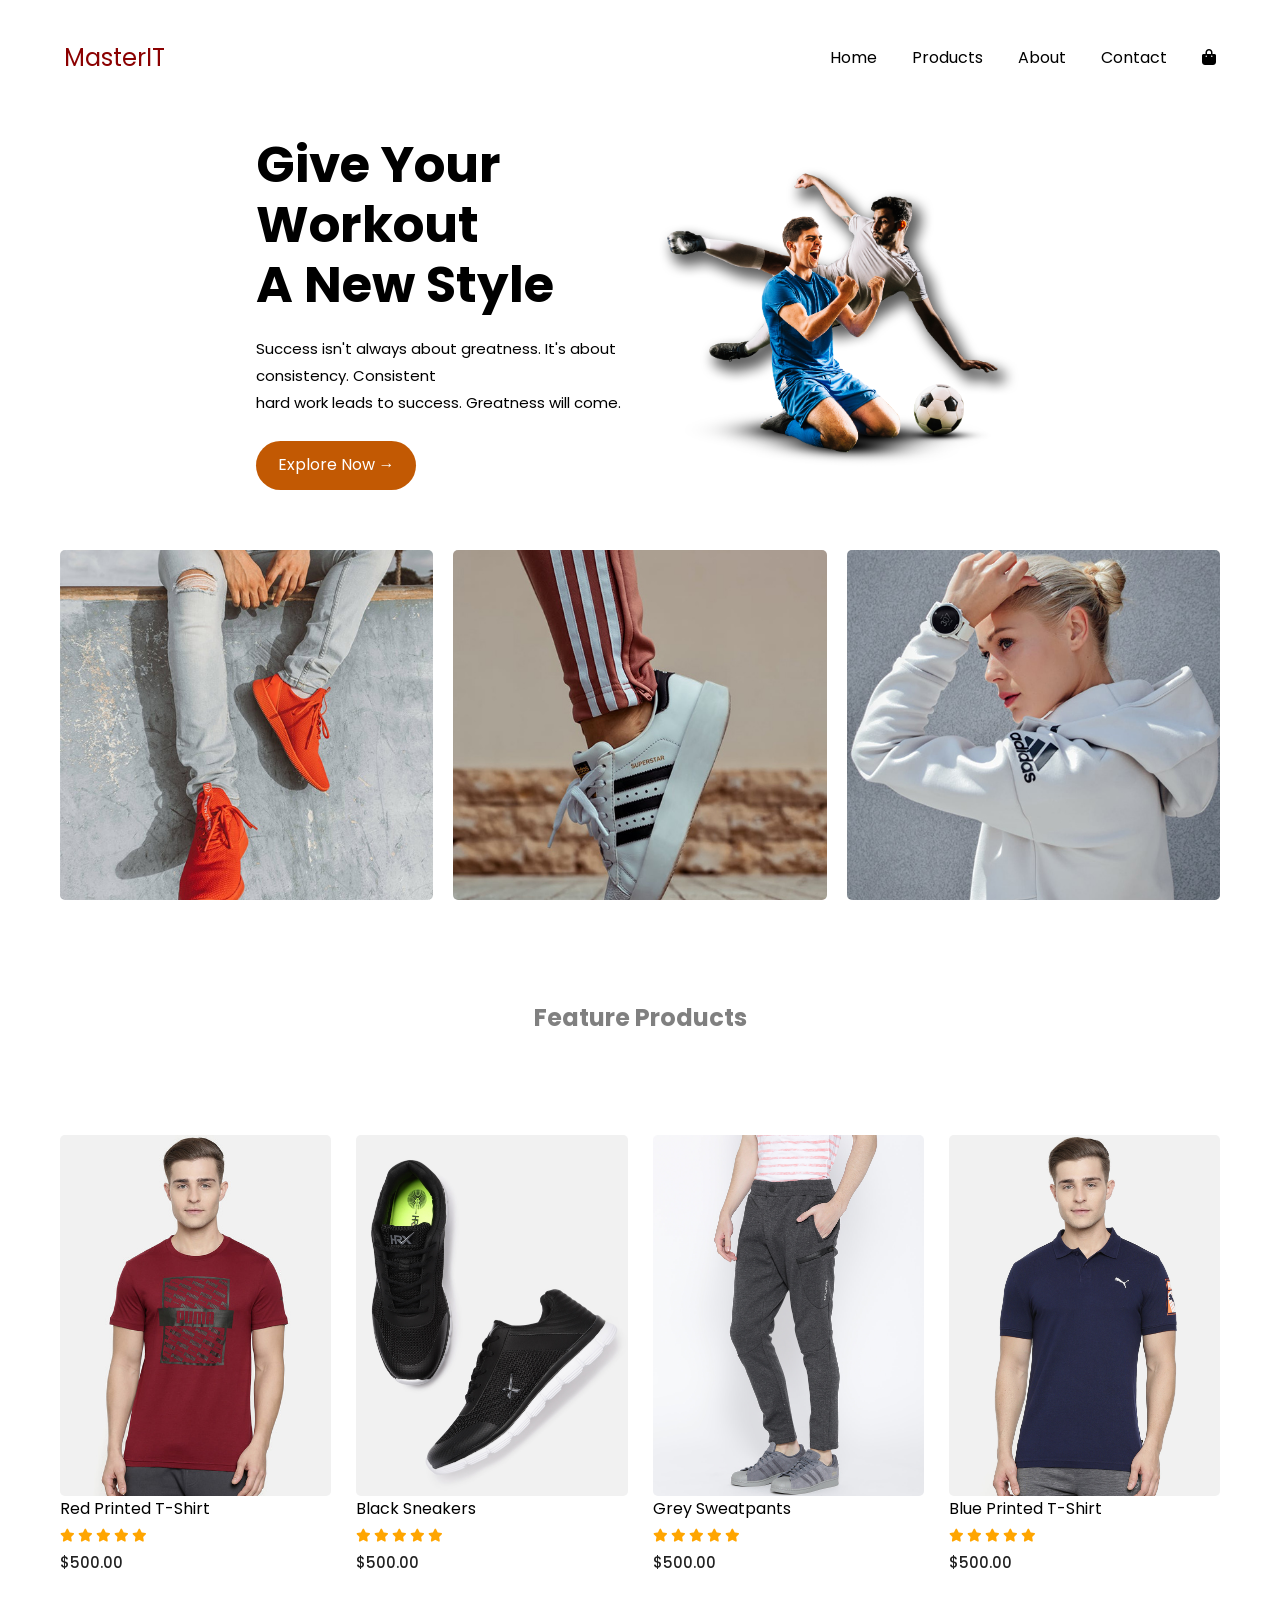
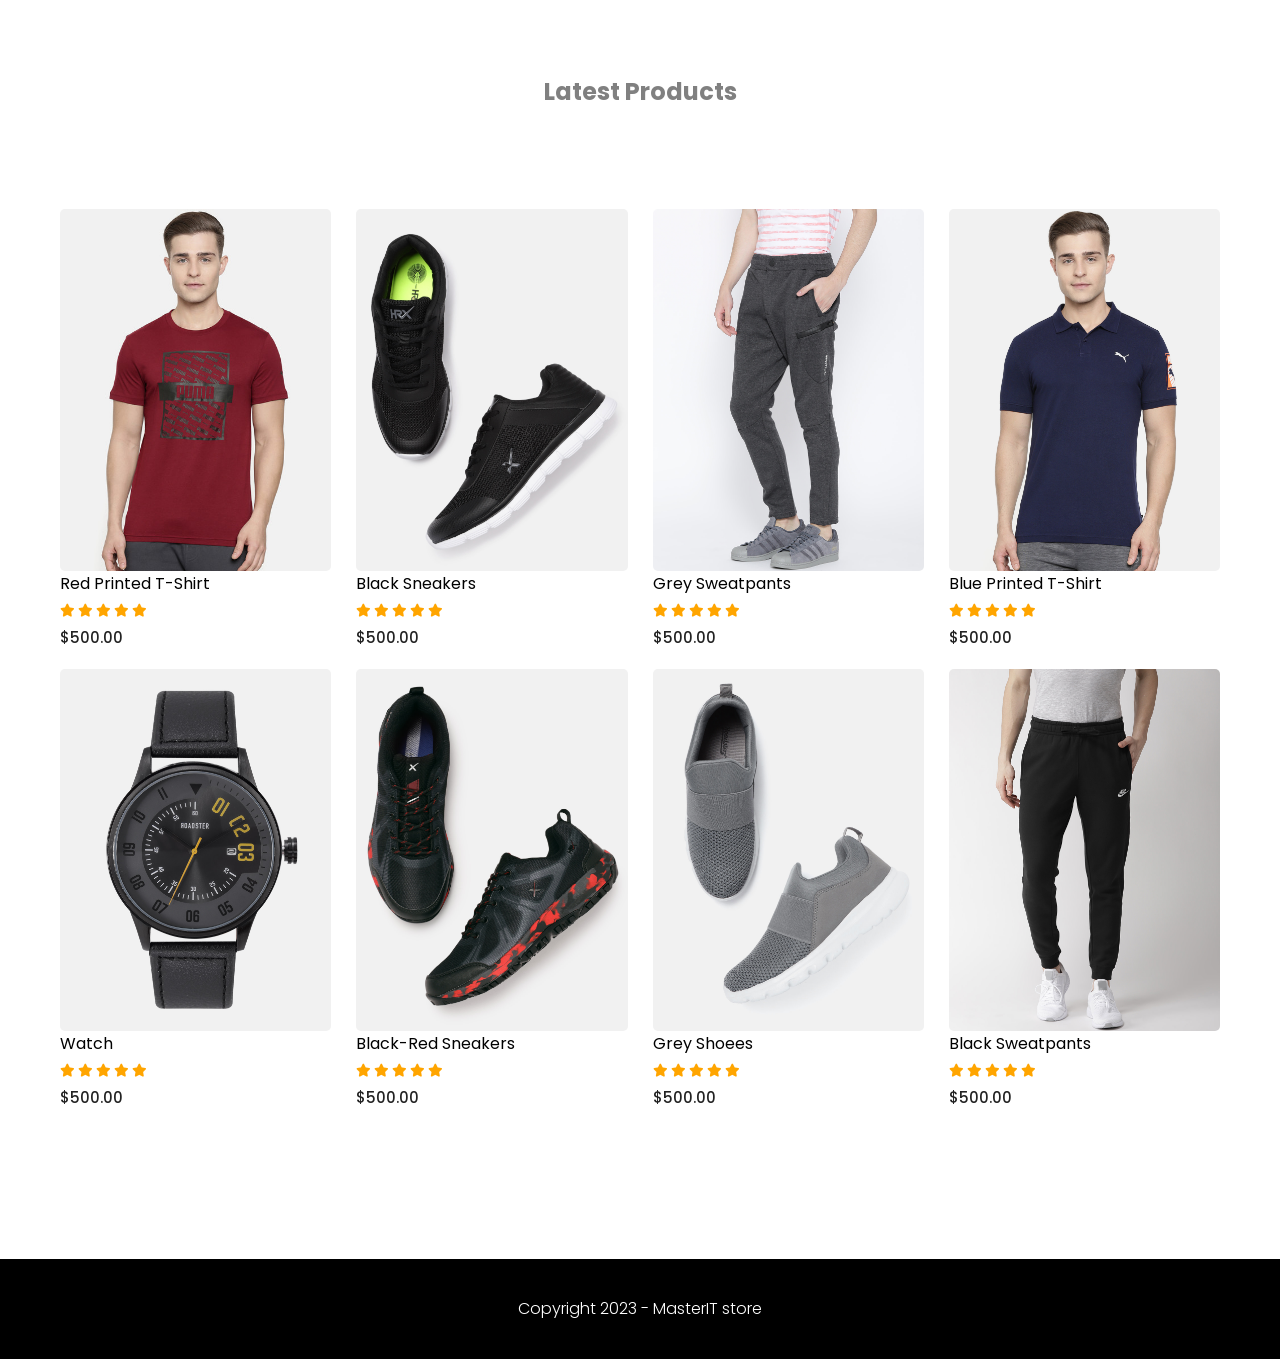
<file: index.html>
<!DOCTYPE html>
<html lang="en">
<head>
    <meta charset="UTF-8">
    <meta name="viewport" content="width=device-width, initial-scale=1.0">
    <link rel="stylesheet" href="https://cdnjs.cloudflare.com/ajax/libs/font-awesome/6.7.2/css/all.min.css">
    <link rel="stylesheet" href="style2.css">
    <link rel="preconnect" href="https://fonts.googleapis.com">
    <link rel="preconnect" href="https://fonts.gstatic.com" crossorigin>
    <link
        href="https://fonts.googleapis.com/css2?family=Inter:ital,opsz,wght@0,14..32,100..900;1,14..32,100..900&family=Poppins:ital,wght@0,100;0,200;0,300;0,400;0,500;0,600;0,700;0,800;0,900;1,100;1,200;1,300;1,400;1,500;1,600;1,700;1,800;1,900&display=swap"
        rel="stylesheet">
    <title>Home_Page</title>
</head>
<body>
    <div class="container">

        <div class="navigation">
            <div class="name">
                <h1>MasterIT</h1>
            </div>
            
            <div class="menu">
                <button class="menu-toggle" type="button" aria-label="Toggle navigation" aria-expanded="false" aria-controls="primary-menu">
                    <i class="fa-solid fa-bars" aria-hidden="true"></i>
                </button>
                <ul id="primary-menu">
                    <li><a href="index.html">Home</a></li>
                    <li><a href="product.html">Products</a></li>
                    <li><a href="about.html">About</a></li>
                    <li><a href="contact.html">Contact</a></li>
                    <a href="shop.html"><i class="fa-solid fa-bag-shopping"></i></a>
                </ul>

                
            </div>
        </div>
        
        <div class="body">

            <div class="body2">
                <div class="text">
                    <div class="header">
                        <h1>Give Your Workout <br> A New Style</h1>
                    </div>
                    <div class="body1">
                        <div class="info">
                            <p>
                                Success isn't always about greatness. It's about consistency. Consistent <br> hard work leads to success. Greatness will come.
                            </p>
                            
                            <div class="button">
                                <a href="product.html"><p>Explore Now &#x2192;</p></a>
                            </div>
                        </div>
                    </div>
                </div>
                
                <div class="img">
                    <img src="img/img-01.png" alt="">
                </div>
            </div>
            
            <div class="category">
                <img class="category-img" src="img/category-1.jpg" alt="">
                <img class="category-img" src="img/category-2.jpg" alt="">
                <img class="category-img" src="img/category-3.jpg" alt="">
            </div>
            <div class="feature-txt">
                <h2>Feature Products</h2>
            </div>
            <div class="feature-products">
                <div>
                    <img class="feature-img" src="img/product-1.jpg" alt="">
                    <p class="product name">Red Printed T-Shirt</p>
                    <div class="star-icon">
                        <i class="fa-solid fa-star"></i>
                        <i class="fa-solid fa-star"></i>
                        <i class="fa-solid fa-star"></i>
                        <i class="fa-solid fa-star"></i>
                        <i class="fa-solid fa-star"></i>
                    </div>
                    <p class="price">$500.00</p>
                </div>
                <div>
                    <img class="feature-img" src="img/product-2.jpg" alt="">
                    <p class="product name">Black Sneakers</p>
                    <div class="star-icon">
                        <i class="fa-solid fa-star"></i>
                        <i class="fa-solid fa-star"></i>
                        <i class="fa-solid fa-star"></i>
                        <i class="fa-solid fa-star"></i>
                        <i class="fa-solid fa-star"></i>
                    </div>
                    <p class="price">$500.00</p>
                </div>
                <div>
                    <img class="feature-img" src="img/product-3.jpg" alt="">
                    <p class="product name">Grey Sweatpants</p>
                    <div class="star-icon">
                        <i class="fa-solid fa-star"></i>
                        <i class="fa-solid fa-star"></i>
                        <i class="fa-solid fa-star"></i>
                        <i class="fa-solid fa-star"></i>
                        <i class="fa-solid fa-star"></i>
                    </div>
                    <p class="price">$500.00</p>
                </div>
                <div>
                    <img class="feature-img" src="img/product-4.jpg" alt="">
                    <p class="product name">Blue Printed T-Shirt</p>
                    <div class="star-icon">
                        <i class="fa-solid fa-star"></i>
                        <i class="fa-solid fa-star"></i>
                        <i class="fa-solid fa-star"></i>
                        <i class="fa-solid fa-star"></i>
                        <i class="fa-solid fa-star"></i>
                    </div>
                    <p class="price">$500.00</p>
                </div>
            </div>
            
            <div class="latest-txt">
                <h2>Latest Products</h2>
            </div>
            <div class="latest-products">
                <div>
                    <img class="latest-img" src="img/product-1.jpg" alt="">
                    <p class="product name">Red Printed T-Shirt</p>
                    <div class="star-icon">
                        <i class="fa-solid fa-star"></i>
                    <i class="fa-solid fa-star"></i>
                    <i class="fa-solid fa-star"></i>
                    <i class="fa-solid fa-star"></i>
                    <i class="fa-solid fa-star"></i>
                </div>
                <p class="price">$500.00</p>
            </div>
            <div>
                <img class="latest-img" src="img/product-2.jpg" alt="">
                <p class="product name">Black Sneakers</p>
                <div class="star-icon">
                    <i class="fa-solid fa-star"></i>
                    <i class="fa-solid fa-star"></i>
                    <i class="fa-solid fa-star"></i>
                    <i class="fa-solid fa-star"></i>
                    <i class="fa-solid fa-star"></i>
                </div>
                <p class="price">$500.00</p>
            </div>
            <div>
                <img class="latest-img" src="img/product-3.jpg" alt="">
                <p class="product name">Grey Sweatpants</p>
                <div class="star-icon">
                    <i class="fa-solid fa-star"></i>
                    <i class="fa-solid fa-star"></i>
                    <i class="fa-solid fa-star"></i>
                    <i class="fa-solid fa-star"></i>
                    <i class="fa-solid fa-star"></i>
                </div>
                <p class="price">$500.00</p>
            </div>
            <div>
                <img class="latest-img" src="img/product-4.jpg" alt="">
                <p class="product name">Blue Printed T-Shirt</p>
                <div class="star-icon">
                    <i class="fa-solid fa-star"></i>
                    <i class="fa-solid fa-star"></i>
                    <i class="fa-solid fa-star"></i>
                    <i class="fa-solid fa-star"></i>
                    <i class="fa-solid fa-star"></i>
                </div>
                <p class="price">$500.00</p>
            </div> 
        </div>
        
        <div class="latest-products">
            <div>
                <img class="latest-img" src="img/product-9.jpg" alt="">
                <p class="product name">Watch</p>
                <div class="star-icon">
                    <i class="fa-solid fa-star"></i>
                    <i class="fa-solid fa-star"></i>
                    <i class="fa-solid fa-star"></i>
                    <i class="fa-solid fa-star"></i>
                    <i class="fa-solid fa-star"></i>
                </div>
                <p class="price">$500.00</p>
            </div>
            <div>
                <img class="latest-img" src="img/product-10.jpg" alt="">
                <p class="product name">Black-Red Sneakers</p>
                <div class="star-icon">
                    <i class="fa-solid fa-star"></i>
                    <i class="fa-solid fa-star"></i>
                    <i class="fa-solid fa-star"></i>
                    <i class="fa-solid fa-star"></i>
                    <i class="fa-solid fa-star"></i>
                </div>
                <p class="price">$500.00</p>
            </div>
            <div>
                <img class="latest-img" src="img/product-11.jpg" alt="">
                <p class="product name">Grey Shoees</p>
                <div class="star-icon">
                    <i class="fa-solid fa-star"></i>
                    <i class="fa-solid fa-star"></i>
                    <i class="fa-solid fa-star"></i>
                    <i class="fa-solid fa-star"></i>
                    <i class="fa-solid fa-star"></i>
                </div>
                <p class="price">$500.00</p>
            </div>
            <div>
                <img class="latest-img" src="img/product-12.jpg" alt="">
                <p class="product name">Black Sweatpants</p>
                <div class="star-icon">
                    <i class="fa-solid fa-star"></i>
                    <i class="fa-solid fa-star"></i>
                    <i class="fa-solid fa-star"></i>
                    <i class="fa-solid fa-star"></i>
                    <i class="fa-solid fa-star"></i>
                </div>
                <p class="price">$500.00</p>
            </div>
        </div>
        </div>
        
        <div class="footer">
            <p>Copyright 2023 - MasterIT store</p>
        </div>
    </div>
    <script>
        const menu = document.querySelector(".menu");
        const menuToggle = document.querySelector(".menu-toggle");

        menuToggle.addEventListener("click", () => {
            const isOpen = menu.classList.toggle("is-open");
            menuToggle.setAttribute("aria-expanded", String(isOpen));
        });
    </script>
    
</body>
</html>
</file>
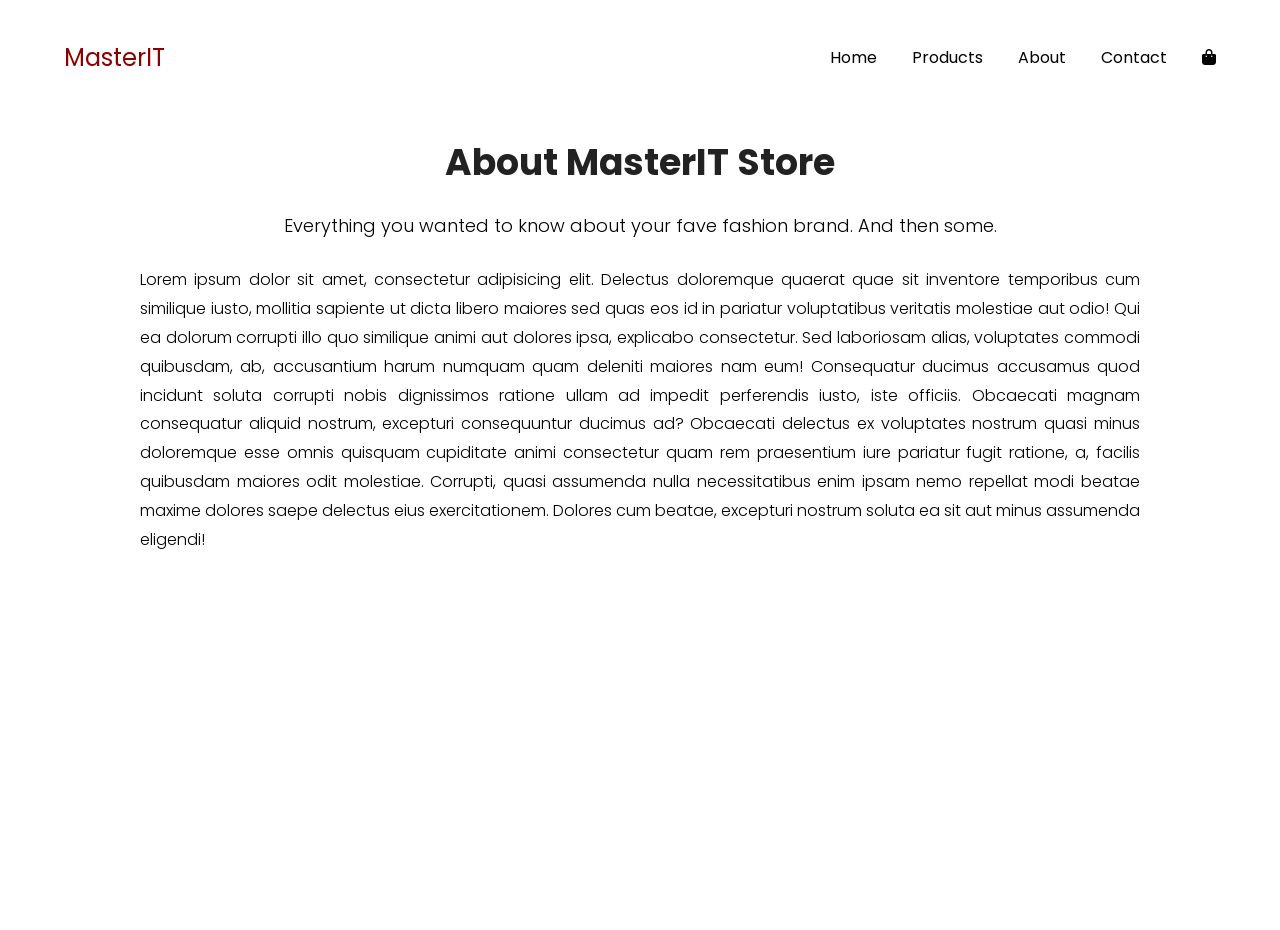
<file: about.html>
<!DOCTYPE html>
<html lang="en">

<head>
    <meta charset="UTF-8">
    <meta name="viewport" content="width=device-width, initial-scale=1.0">

    <link rel="stylesheet"
        href="https://cdnjs.cloudflare.com/ajax/libs/font-awesome/6.7.2/css/all.min.css">

    <link rel="preconnect" href="https://fonts.googleapis.com">
    <link rel="preconnect" href="https://fonts.gstatic.com" crossorigin>

    <link
        href="https://fonts.googleapis.com/css2?family=Inter:wght@100..900&family=Poppins:wght@100..900&display=swap"
        rel="stylesheet">

    <link rel="stylesheet" href="style2.css">

    <title>About</title>
</head>

<body>

    <div class="container">

        <div class="navigation">
            <div class="name">
                <h1>MasterIT</h1>
            </div>
            
            <div class="menu">
                <button class="menu-toggle" type="button" aria-label="Toggle navigation" aria-expanded="false" aria-controls="primary-menu">
                    <i class="fa-solid fa-bars" aria-hidden="true"></i>
                </button>
                <ul id="primary-menu">
                    <li><a href="index.html">Home</a></li>
                    <li><a href="product.html">Products</a></li>
                    <li><a href="about.html">About</a></li>
                    <li><a href="contact.html">Contact</a></li>
                    <a href="shop.html"><i class="fa-solid fa-bag-shopping"></i></a>
                </ul>

                
            </div>
        </div>

    <div class="about">

        <div class="about-title">
            <h1>About MasterIT Store</h1>
        </div>

        <div class="info">

            <p class="introduction">
                Everything you wanted to know about your fave
                fashion brand. And then some.
            </p>

            <p class="context">
                Lorem ipsum dolor sit amet, consectetur adipisicing elit.
                Delectus doloremque quaerat quae sit inventore temporibus
                cum similique iusto, mollitia sapiente ut dicta libero
                maiores sed quas eos id in pariatur voluptatibus veritatis
                molestiae aut odio! Qui ea dolorum corrupti illo quo
                similique animi aut dolores ipsa, explicabo consectetur.

                Sed laboriosam alias, voluptates commodi quibusdam, ab,
                accusantium harum numquam quam deleniti maiores nam eum!
                Consequatur ducimus accusamus quod incidunt soluta corrupti
                nobis dignissimos ratione ullam ad impedit perferendis
                iusto, iste officiis.

                Obcaecati magnam consequatur aliquid nostrum, excepturi
                consequuntur ducimus ad? Obcaecati delectus ex voluptates
                nostrum quasi minus doloremque esse omnis quisquam
                cupiditate animi consectetur quam rem praesentium iure
                pariatur fugit ratione, a, facilis quibusdam maiores odit
                molestiae.

                Corrupti, quasi assumenda nulla necessitatibus enim ipsam
                nemo repellat modi beatae maxime dolores saepe delectus
                eius exercitationem. Dolores cum beatae, excepturi
                nostrum soluta ea sit aut minus assumenda eligendi!
            </p>

        </div>

    </div>

        <script>
        const menu = document.querySelector(".menu");
        const menuToggle = document.querySelector(".menu-toggle");

        menuToggle.addEventListener("click", () => {
            const isOpen = menu.classList.toggle("is-open");
            menuToggle.setAttribute("aria-expanded", String(isOpen));
        });
    </script>

</body>
</html>
</file>
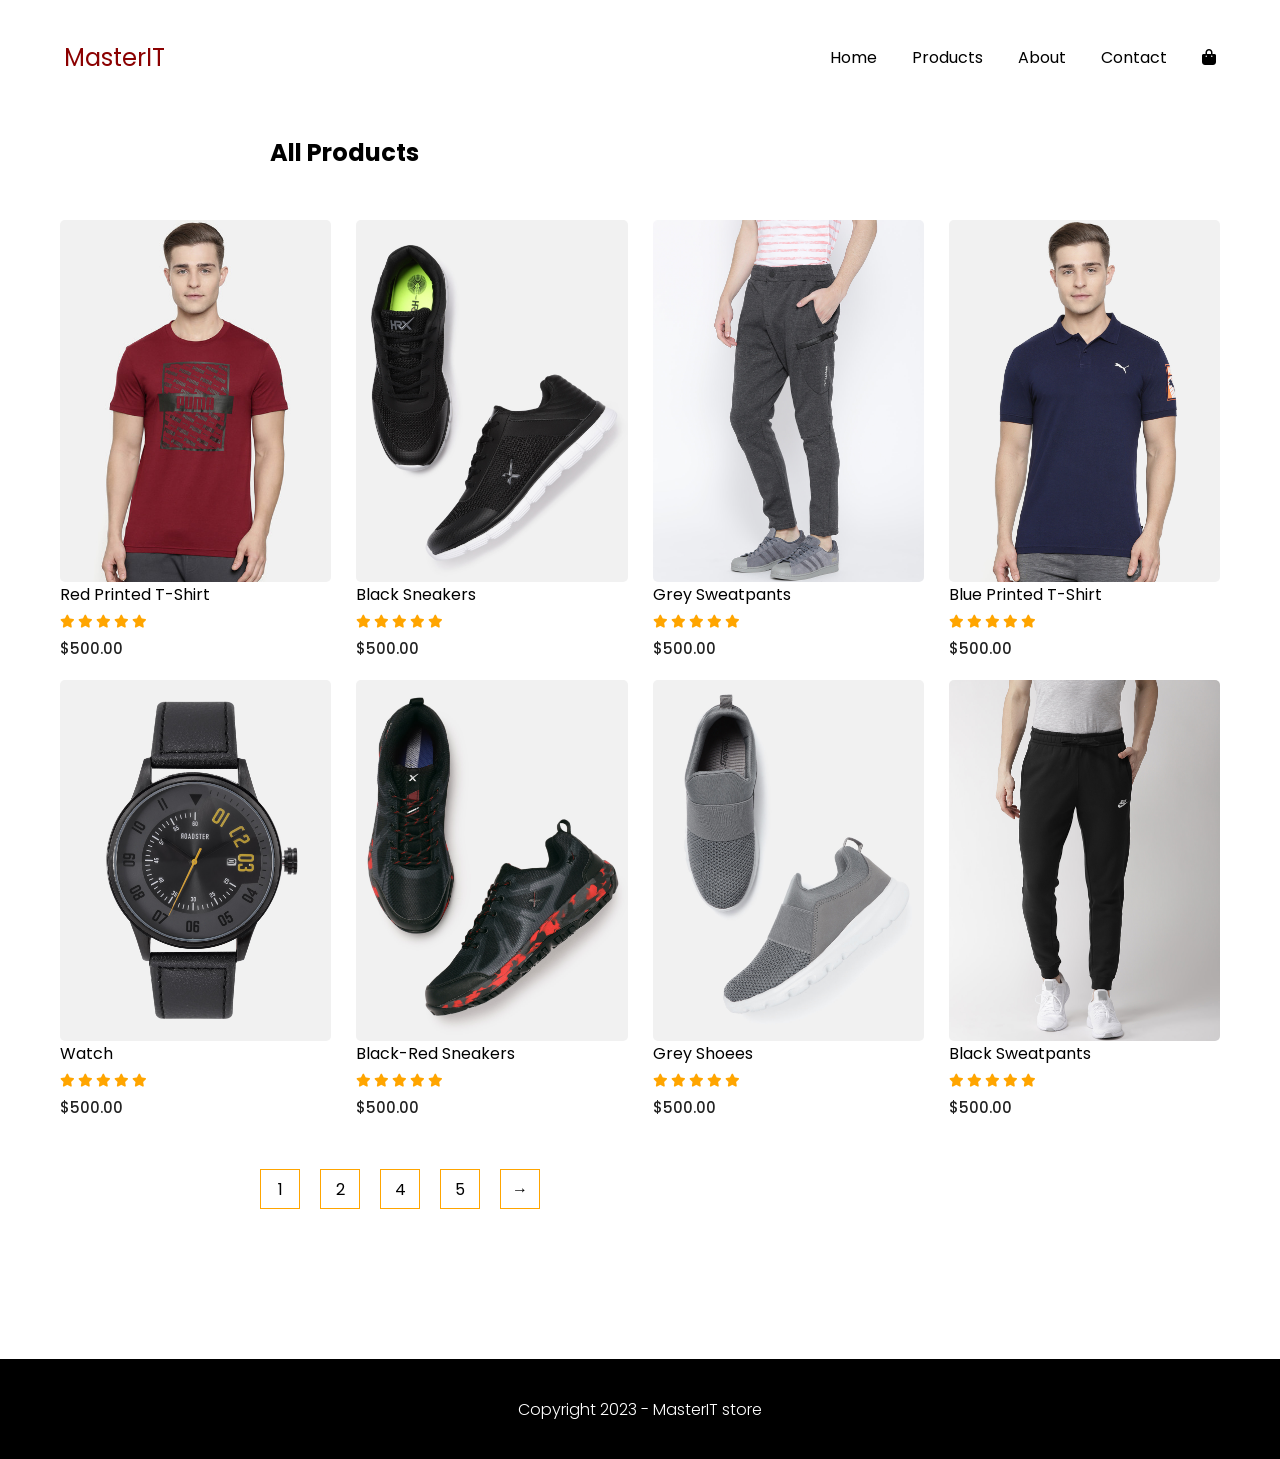
<file: product.html>
<!DOCTYPE html>
<html lang="en">
<head>
    <meta charset="UTF-8">
    <meta name="viewport" content="width=device-width, initial-scale=1.0">
    <link rel="stylesheet" href="https://cdnjs.cloudflare.com/ajax/libs/font-awesome/6.7.2/css/all.min.css">
    <link rel="preconnect" href="https://fonts.googleapis.com">
    <link rel="preconnect" href="https://fonts.gstatic.com" crossorigin>
    <link
        href="https://fonts.googleapis.com/css2?family=Inter:ital,opsz,wght@0,14..32,100..900;1,14..32,100..900&family=Poppins:ital,wght@0,100;0,200;0,300;0,400;0,500;0,600;0,700;0,800;0,900;1,100;1,200;1,300;1,400;1,500;1,600;1,700;1,800;1,900&display=swap"
        rel="stylesheet">
    <link rel="stylesheet" href="style2.css">
    <title>Product</title>
</head>
<body>

    <div class="container">
        <div class="navigation">
            <div class="name">
                <h1>MasterIT</h1>
            </div>
            
            <div class="menu">
                <button class="menu-toggle" type="button" aria-label="Toggle navigation" aria-expanded="false" aria-controls="primary-menu">
                    <i class="fa-solid fa-bars" aria-hidden="true"></i>
                </button>
                <ul id="primary-menu">
                    <li><a href="index.html">Home</a></li>
                    <li><a href="product.html">Products</a></li>
                    <li><a href="about.html">About</a></li>
                    <li><a href="contact.html">Contact</a></li>
                    <a href="shop.html"><i class="fa-solid fa-bag-shopping"></i></a>
                </ul>

                
            </div>
        </div>
        <div class="all-txt">
                <h2>All Products</h2>
            </div>
            <div class="latest-products">
                <div>
                    <img class="latest-img" src="img/product-1.jpg" alt="">
                    <p class="product name">Red Printed T-Shirt</p>
                    <div class="star-icon">
                        <i class="fa-solid fa-star"></i>
                    <i class="fa-solid fa-star"></i>
                    <i class="fa-solid fa-star"></i>
                    <i class="fa-solid fa-star"></i>
                    <i class="fa-solid fa-star"></i>
                </div>
                <p class="price">$500.00</p>
            </div>
            <div>
                <img class="latest-img" src="img/product-2.jpg" alt="">
                <p class="product name">Black Sneakers</p>
                <div class="star-icon">
                    <i class="fa-solid fa-star"></i>
                    <i class="fa-solid fa-star"></i>
                    <i class="fa-solid fa-star"></i>
                    <i class="fa-solid fa-star"></i>
                    <i class="fa-solid fa-star"></i>
                </div>
                <p class="price">$500.00</p>
            </div>
            <div>
                <img class="latest-img" src="img/product-3.jpg" alt="">
                <p class="product name">Grey Sweatpants</p>
                <div class="star-icon">
                    <i class="fa-solid fa-star"></i>
                    <i class="fa-solid fa-star"></i>
                    <i class="fa-solid fa-star"></i>
                    <i class="fa-solid fa-star"></i>
                    <i class="fa-solid fa-star"></i>
                </div>
                <p class="price">$500.00</p>
            </div>
            <div>
                <img class="latest-img" src="img/product-4.jpg" alt="">
                <p class="product name">Blue Printed T-Shirt</p>
                <div class="star-icon">
                    <i class="fa-solid fa-star"></i>
                    <i class="fa-solid fa-star"></i>
                    <i class="fa-solid fa-star"></i>
                    <i class="fa-solid fa-star"></i>
                    <i class="fa-solid fa-star"></i>
                </div>
                <p class="price">$500.00</p>
            </div> 
        </div>
        
        <div class="latest-products">
            <div>
                <img class="latest-img" src="img/product-9.jpg" alt="">
                <p class="product name">Watch</p>
                <div class="star-icon">
                    <i class="fa-solid fa-star"></i>
                    <i class="fa-solid fa-star"></i>
                    <i class="fa-solid fa-star"></i>
                    <i class="fa-solid fa-star"></i>
                    <i class="fa-solid fa-star"></i>
                </div>
                <p class="price">$500.00</p>
            </div>
            <div>
                <img class="latest-img" src="img/product-10.jpg" alt="">
                <p class="product name">Black-Red Sneakers</p>
                <div class="star-icon">
                    <i class="fa-solid fa-star"></i>
                    <i class="fa-solid fa-star"></i>
                    <i class="fa-solid fa-star"></i>
                    <i class="fa-solid fa-star"></i>
                    <i class="fa-solid fa-star"></i>
                </div>
                <p class="price">$500.00</p>
            </div>
            <div>
                <img class="latest-img" src="img/product-11.jpg" alt="">
                <p class="product name">Grey Shoees</p>
                <div class="star-icon">
                    <i class="fa-solid fa-star"></i>
                    <i class="fa-solid fa-star"></i>
                    <i class="fa-solid fa-star"></i>
                    <i class="fa-solid fa-star"></i>
                    <i class="fa-solid fa-star"></i>
                </div>
                <p class="price">$500.00</p>
            </div>
            <div>
                <img class="latest-img" src="img/product-12.jpg" alt="">
                <p class="product name">Black Sweatpants</p>
                <div class="star-icon">
                    <i class="fa-solid fa-star"></i>
                    <i class="fa-solid fa-star"></i>
                    <i class="fa-solid fa-star"></i>
                    <i class="fa-solid fa-star"></i>
                    <i class="fa-solid fa-star"></i>
                </div>
                <p class="price">$500.00</p>
            </div>
        </div>
        </div>

        <div class="widget">
            <p class="box">1</p>
            <p class="box">2</p>
            <p class="box">4</p>
            <p class="box">5</p>
            <p class="box">&#x2192;</p>
        </div>

        <div class="footer">
            <p>Copyright 2023 - MasterIT store</p>
        </div>
    </div>

        <script>
        const menu = document.querySelector(".menu");
        const menuToggle = document.querySelector(".menu-toggle");

        menuToggle.addEventListener("click", () => {
            const isOpen = menu.classList.toggle("is-open");
            menuToggle.setAttribute("aria-expanded", String(isOpen));
        });
    </script>
    
</body>
</html>
</file>
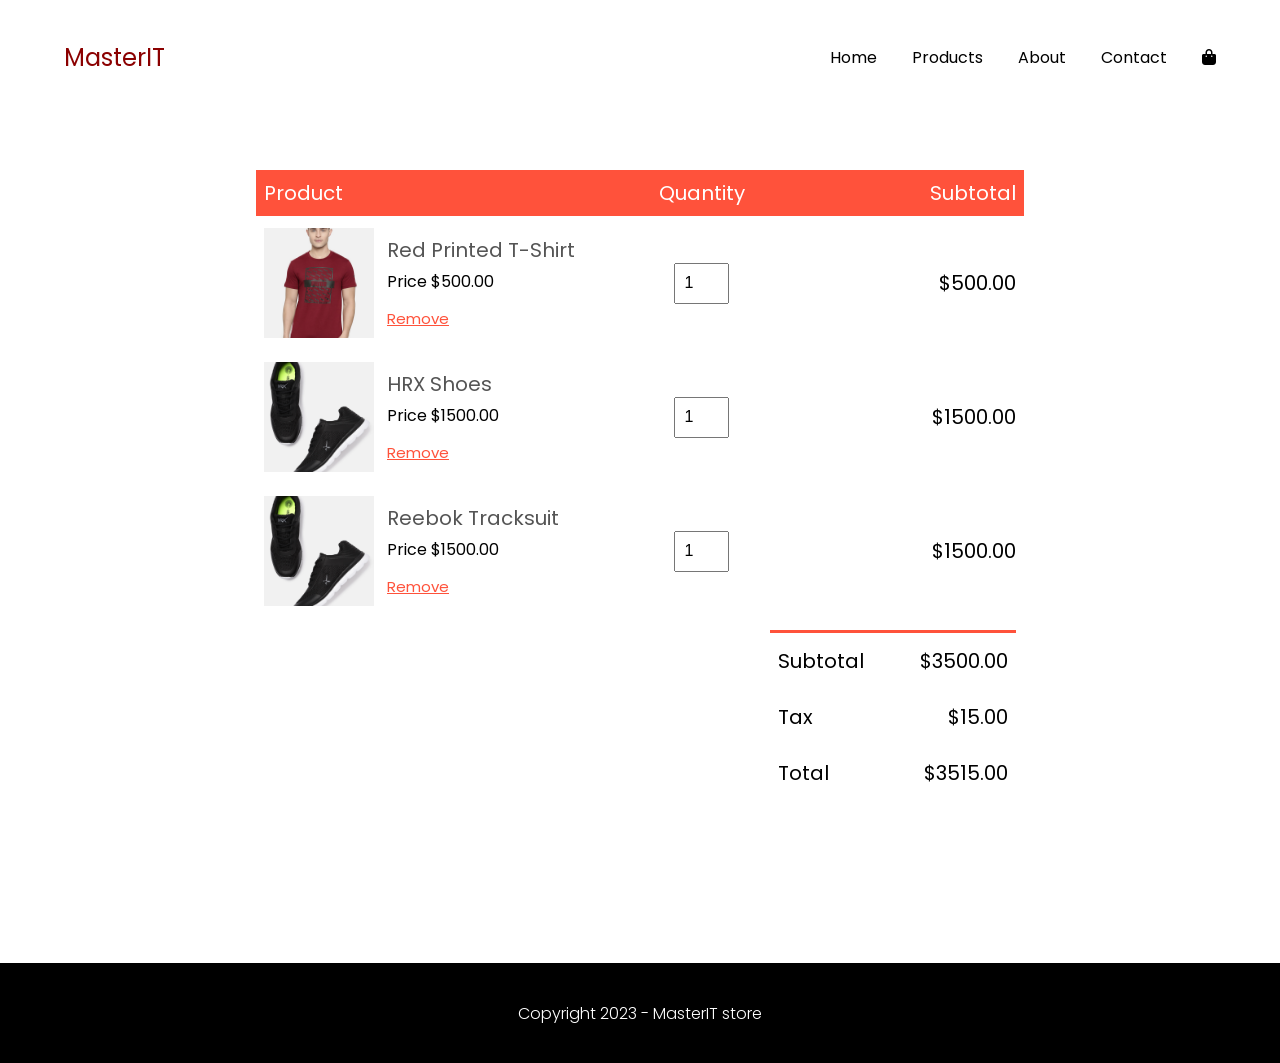
<file: shop.html>
<!DOCTYPE html>
<html lang="en">
<head>
    <meta charset="UTF-8">
    <meta name="viewport" content="width=device-width, initial-scale=1.0">
    <link rel="stylesheet" href="https://cdnjs.cloudflare.com/ajax/libs/font-awesome/6.7.2/css/all.min.css">
    <link rel="preconnect" href="https://fonts.googleapis.com">
    <link rel="preconnect" href="https://fonts.gstatic.com" crossorigin>
    <link
        href="https://fonts.googleapis.com/css2?family=Inter:ital,opsz,wght@0,14..32,100..900;1,14..32,100..900&family=Poppins:ital,wght@0,100;0,200;0,300;0,400;0,500;0,600;0,700;0,800;0,900;1,100;1,200;1,300;1,400;1,500;1,600;1,700;1,800;1,900&display=swap"
        rel="stylesheet">
    <link rel="stylesheet" href="style2.css">
    <title>Product</title>
</head>
<body>

    <div class="container">

        <div class="navigation">
            <div class="name">
                <h1>MasterIT</h1>
            </div>
            
            <div class="menu">
                <button class="menu-toggle" type="button" aria-label="Toggle navigation" aria-expanded="false" aria-controls="primary-menu">
                    <i class="fa-solid fa-bars" aria-hidden="true"></i>
                </button>
                <ul id="primary-menu">
                    <li><a href="index.html">Home</a></li>
                    <li><a href="product.html">Products</a></li>
                    <li><a href="about.html">About</a></li>
                    <li><a href="contact.html">Contact</a></li>
                    <a href="shop.html"><i class="fa-solid fa-bag-shopping"></i></a>
                </ul>

                
            </div>
        </div>

       <div class="cart-container">

        <table class="cart-table">

            <thead>
                <tr>
                    <th>Product</th>
                    <th class="center">Quantity</th>
                    <th class="right">Subtotal</th>
                </tr>
            </thead>

            <tbody>

                <tr>
                    <td>
                        <div class="product-info">
                            <img src="img/product-1.jpg" alt="">

                            <div>
                                <p>Red Printed T-Shirt</p>
                                <span>Price $500.00</span>
                                <br>
                                <a href="">Remove</a>
                            </div>
                        </div>
                    </td>

                    <td class="center">
                        <input type="number" value="1" min="1">
                    </td>

                    <td class="right">$500.00</td>
                </tr>

                <tr>
                    <td>
                        <div class="product-info">
                            <img src="img/product-2.jpg" alt="">

                            <div>
                                <p>HRX Shoes</p>
                                <span>Price $1500.00</span>
                                <br>
                                <a href="">Remove</a>
                            </div>
                        </div>
                    </td>

                    <td class="center">
                        <input type="number" value="1" min="1">
                    </td>

                    <td class="right">$1500.00</td>
                </tr>

                <tr>
                    <td>
                        <div class="product-info">
                            <img src="img/product-2.jpg" alt="">

                            <div>
                                <p>Reebok Tracksuit</p>
                                <span>Price $1500.00</span>
                                <br>
                                <a href="">Remove</a>
                            </div>
                        </div>
                    </td>

                    <td class="center">
                        <input type="number" value="1" min="1">
                    </td>

                    <td class="right">$1500.00</td>
                </tr>

                <tr>
                    <td colspan="2"></td>

                    <td>
                        <table class="total-table">

                            <tr>
                                <td>Subtotal</td>
                                <td class="right">$3500.00</td>
                            </tr>

                            <tr>
                                <td>Tax</td>
                                <td class="right">$15.00</td>
                            </tr>

                            <tr>
                                <td>Total</td>
                                <td class="right">$3515.00</td>
                            </tr>

                        </table>
                    </td>
                </tr>

            </tbody>

        </table>

    </div>
       
    <div class="footer">
            <p>Copyright 2023 - MasterIT store</p>
        </div>
    </div>
    
    <script>
        const menu = document.querySelector(".menu");
        const menuToggle = document.querySelector(".menu-toggle");

        menuToggle.addEventListener("click", () => {
            const isOpen = menu.classList.toggle("is-open");
            menuToggle.setAttribute("aria-expanded", String(isOpen));
        });
    </script>
</body>
</html>
</file>
<file: style2.css>
:root {
    --font-family: 'Poppins', sans-serif;
    --main-color: rgb(194, 89, 3);
}

* {
    margin: 0;
    padding: 0;
    box-sizing: border-box;
}

html {
    width: 100%;
    scroll-behavior: smooth;
}

body {
    width: 100%;
    min-height: 100vh;
    font-family: var(--font-family);
    overflow-x: hidden;
}

.container {
    width: 100%;
    max-width: 100%;
    margin: 0 auto;
}

img {
    display: block;
    max-width: 100%;
    height: auto;
}

.navigation {
    width: 100%;
    display: flex;
    align-items: center;
    justify-content: space-between;
    padding: 10px 5%;
    gap: 20px;
    border-radius: 10px;
    margin-top: 30px;
    
}

.name h1 {
    font-weight: 400;
    font-size: 24px;
    color: darkred;
}

.menu ul {
    list-style: none;
    display: flex;
    align-items: center;
    gap: 35px;
    margin: 0;
    padding: 0;
    font-weight: 500;
}

.menu a {
    color: black;
    text-decoration: none;
    font-weight: 400;
    transition: 0.3s ease-in-out;
}

.menu-toggle {
    display: none;
    border: 0;
    background: transparent;
    color: inherit;
    font-size: 24px;
    padding: 8px;
    cursor: pointer;
}

.menu a:hover,
.menu i:hover {
    color: orange;
}

.menu i {
    cursor: pointer;
    transition: 0.3s ease-in-out;
}

.body2 {
    display: flex;
    align-items: center;
    justify-content: space-evenly;
    gap: 30px;
    width: 100%;
    margin-top: 40px;
    padding: 10px 20%;
    /* margin-left: 10px; */
}

.text {
    width: 50%;
    min-width: 0;
}

.header h1 {
    font-size: clamp(30px, 4vw, 50px);
    color: black;
    margin: 0;
    line-height: 1.2;
}

.info p {
    font-size: 15px;
    line-height: 1.8;
    margin-top: 20px;
}

.button {
    display: inline-block;
    padding: 10px 20px;
    background-color: var(--main-color);
    width: 160px;
    color: white;
    border: none;
    border-radius: 25px;
    cursor: pointer;
    transition: 0.3s ease-in-out;
    margin-top: 25px;
}

.button a {
    color: inherit;
    text-decoration: none;
}

.button:hover {
    background-color: rgb(97, 52, 0);
}

.button p {
    text-align: center;
    margin: 0;
    font-size: 16px;
}


.img {
    width: 50%;
    min-width: 0;
    display: flex;
    justify-content: center;
}

.img img {
    width: 100%;
    max-width: 500px;
    height: auto;
    object-fit: contain;
}

.category {
    display: grid;
    grid-template-columns: repeat(3, minmax(0, 1fr));
    gap: 20px;
    width: 100%;
    max-width: 1200px;
    margin: 50px auto;
    padding: 0 20px;
}

.category-img {
    width: 100%;
    height: 350px;
    object-fit: cover;
    border-radius: 5px;
}

.feature-txt h2 {
    text-align: center;
    font-size: 24px;
    margin: 100px 0;
    font-family: var(--font-family);
    color: grey;
}

.feature-products {
    display: grid;
    grid-template-columns: repeat(4, minmax(0, 1fr));
    gap: 25px;
    width: 100%;
    max-width: 1200px;
    margin: 40px auto;
    padding: 0 20px;
}

.product-card {
    min-width: 0;
    width: 100%;
}

.feature-img {
    width: 100%;
    max-width: none;
    height: auto;
    transition: 0.3s ease;
    border-radius: 5px;
}

.feature-img:hover {
    transform: translateY(-10px);
}

.latest-txt h2 {
    text-align: center;
    font-size: 24px;
    margin: 100px 0;
    font-family: var(--font-family);
    color: grey;
}

.latest-products {
    display: grid;
    grid-template-columns: repeat(4, minmax(0, 1fr));
    gap: 30px 25px;
    width: 100%;
    max-width: 1200px;
    margin: 20px auto;
    padding: 0 20px;
}

.latest-img {
    width: 100%;
    max-width: none;
    height: auto;
    transition: 0.3s ease;
    border-radius: 5px;
}

.latest-img:hover {
    transform: translateY(-10px);
}

.product-name {
    font-size: 15px;
    margin-top: 10px;
    color: #333;
}

.star-icon {
    color: orange;
    font-size: 13px;
    margin-top: 5px;
}

.price {
    font-size: 15px;
    font-weight: 500;
    margin-top: 5px;
    color: #222;
}

.footer {
    background-color: black;
    width: 100%;
    min-height: 100px;
    margin-top: 150px;
    display: flex;
    align-items: center;
    justify-content: center;
    padding: 20px;
}

.footer p {
    color: white;
    text-align: center;
    font-family: var(--font-family);
    font-size: 16px;
    font-weight: 300;
}

.all-txt h2{
    margin-left: 270px;
    margin-top: 50px;
    margin-bottom: 50px;
}


.widget{
    display: flex;
    gap: 20px;
    justify-content: left;
    margin-left: 260px;
    margin-top: 50px;
}

.widget :hover{
    background-color: orange;
}

.box {
    border: 1px solid orange;
    width: 40px;
    height: 40px;
    display: flex;
    align-items: center;
    justify-content: center;
    text-align: center;
}

.box p{
    text-align: center;
}

.about, .contact {
    width: 100%;
    max-width: 1000px;
    margin: 50px auto;
    /* padding: 0 30px; */
}

.about-title, .contact-title {
    text-align: center;
    margin-bottom: 20px;
}

.about-title h1, .contact-title h1 {
    font-family: var(--font-family);
    font-size: 36px;
    color: #222;
}

.info {
    width: 100%;
}

.info .introduction {
    text-align: center;
    font-family: var(--font-family);
    font-size: 18px;
    font-weight: 300;
}

.info .context {
    text-align: justify;
    font-family: var(--font-family);
    font-size: 16px;
    font-weight: 300;
    line-height: 1.8;
    margin-top: 24px;
}

.input{
    align-items: center;
    margin-left: 200px;
    margin-top: 40px;
}

.txt{
    font-family: var(--font-family);
}

.type,
textarea {
    width: 600px;
    height: 40px;
    margin-top: 10PX;
    padding-left: 8px;
}

.contact input,
.contact textarea,
.contact button {
    font-family: var(--font-family);
}

.btn{
    margin-left: 220px;
    margin-top: 10px;
}

.btn2{
    background-color: white;
    border: 1px solid orange;
    width: 150px;
    height: 50px;
}

.cart-container {
    width: 60%;
    margin: 85px auto;
}

.cart-table {
    width: 100%;
    border-collapse: collapse;
}

.cart-table th {
    background: #ff523b;
    color: white;
    padding: 8px;
    font-size: 20px;
    font-weight: 400;
    text-align: left;
}

.center {
    text-align: center;
}

.cart-table th.right {
    text-align: right;
}

.cart-table th.center {
    text-align: center;
}

.right {
    text-align: right;
}

.cart-table td {
    padding: 12px 8px;
    font-size: 20px;
}

.product-info {
    display: flex;
    align-items: center;
    gap: 13px;
}

.product-info img {
    width: 110px;
    height: 110px;
    object-fit: cover;
}

.product-info p {
    color: #555;
    font-size: 20px;
}

.product-info span {
    display: inline-block;
    font-size: 16px;
    margin: 3px 0 8px;
}

.product-info a {
    color: #ff523b;
    font-size: 15px;
}

.cart-table input {
    width: 55px;
    height: 41px;
    padding: 8px;
    font-size: 16px;
}

.total-table {
    width: 100%;
    border-top: 3px solid #ff523b;
    border-collapse: collapse;
}

.total-table td {
    padding: 13px 8px;
    font-size: 20px;
}

@media (min-width: 769px) and (max-width: 1024px) {
    .navigation {
        padding-right: 4%;
        padding-left: 4%;
        gap: 16px;
    }

    .menu ul {
        gap: 20px;
    }

    .body2 {
        gap: 24px;
    }

    .category {
        grid-template-columns: repeat(2, minmax(0, 1fr));
    }

    .category-img {
        height: auto;
        aspect-ratio: 1;
    }

    .feature-products,
    .latest-products {
        grid-template-columns: repeat(2, minmax(0, 1fr));
        gap: 24px;
    }

    .all-txt h2 {
        margin-left: max(40px, calc((100% - 900px) / 2));
    }

    .widget {
        margin-left: max(40px, calc((100% - 900px) / 2));
    }

    .about,
    .contact {
        width: calc(100% - 64px);
    }

    .contact .input {
        width: 100%;
        max-width: 600px;
        margin: 40px auto 0;
    }

    .contact .type {
        width: 100%;
        max-width: 100%;
    }

    .contact .btn {
        margin-left: 0;
    }

    .contact .btn2 {
        width: 100%;
        max-width: 180px;
        height: 45px;
        font-size: 14px;
        margin-left: 210px;
    }

    .cart-container {
        width: 92%;
    }

    .cart-table td {
        font-size: 16px;
    }

    .product-info {
        gap: 10px;
    }

    .product-info img {
        width: 80px;
        height: 80px;
    }

    .product-info p {
        font-size: 16px;
    }

    .footer {
        margin-top: 100px;
    }
}


@media (max-width: 768px) {

    .navigation {
        display: flex;
        flex-direction: row;
        align-items: center;
        justify-content: space-between;
        padding: 10px 20px;
    }

    .menu {
        display: flex;
        align-items: center;
        gap: 15px;
        position: relative;
    }

    .menu-toggle {
        display: inline-flex;
        align-items: center;
        justify-content: center;
        cursor: pointer;
    }

    .menu ul {
        display: flex;
        flex-direction: column;
        position: absolute;
        top: calc(100% + 8px);
        right: 0;
        width: 350px;
        padding: 15px;
        gap: 15px;
        background-color: white;
        box-shadow: 0 4px 10px rgba(0, 0, 0, 0.15);
        z-index: 100;
        border-radius: 8px;
        opacity: 0;
        visibility: hidden;
        pointer-events: none;
        transform: translateY(-12px) scaleY(0.96);
        transform-origin: top right;
        transition: opacity 0.3s ease, transform 0.3s ease, visibility 0s linear 0.3s;
    }

    .menu.is-open ul {
        opacity: 1;
        visibility: visible;
        pointer-events: auto;
        transform: translateY(0) scaleY(1);
        transition-delay: 0s;
    }

    .menu ul li {
        list-style: none;
    }

    .body2 {
        display: flex;
        flex-direction: column;
        align-items: center;
        text-align: center;
        padding: 20px;
    }

    .text,
    .img {
        width: 100%;
    }

    .header h1 {
        font-size: clamp(28px, 8vw, 42px);
    }

    .info p {
        font-size: 14px;
        line-height: 1.7;
    }

    .info p br {
        display: none;
    }

    .img img {
        width: 100%;
        max-width: 400px;
        height: auto;
    }

    .category {
        display: grid;
        grid-template-columns: 1fr;
        gap: 20px;
        padding: 20px;
    }

    .category-img {
        width: 100%;
        height: auto;
    }

    .feature-txt h2,
    .latest-txt h2 {
        text-align: center;
        margin: 40px 0 25px;
        font-size: 23px;
    }

    .feature-products,
    .latest-products {
        display: grid;
        grid-template-columns: repeat(2, 1fr);
        gap: 20px 12px;
        padding: 0 15px;
    }

    .feature-products > div,
    .latest-products > div {
        width: 100%;
        min-width: 0;
    }

    .feature-img,
    .latest-img {
        width: 100%;
        height: auto;
        display: block;
    }

    .product.name {
        font-size: 18px;
    }

    .star-icon {
        font-size: 11px;
    }

    .price {
        font-size: 16px;
    }

    .footer {
        text-align: center;
        padding: 20px 10px;
        font-size: 13px;
    }

    .all-txt h2{
        font-size: 22px;
        margin-left: 20px;
        margin-top: 10px;
        margin-bottom: 20px;
    }

    .widget{
        margin-left: 15px;
        margin-top: 30px;
        
    }

    .box{
        width: 40px;
        height: 40px;
        align-items: center;
        justify-content: center;
        text-align: center;
    }
    

    .about {
        width: calc(100% - 32px);
        margin: 32px auto;
    }

    .about .info .context {
        text-align: left;
        text-align: justify;
    }

    .input{
        width: 80%;
        margin: auto;
        display: block;
    }

    .type{
        width: 100%;
    }

    .btn{
        margin-left: 80px;
    }

    .cart-container {
        width: 95%;
        margin: 40px auto;
    }

    .cart-table th {
        font-size: 14px;
    }

    .cart-table td {
        padding: 10px 4px;
        font-size: 13px;
    }

    .product-info {
        gap: 7px;
    }

    .product-info img {
        width: 60px;
        height: 70px;
    }

    .product-info p {
        font-size: 12px;
    }

    .product-info span {
        font-size: 10px;
    }

    .product-info a {
        font-size: 10px;
    }

    .cart-table input {
        width: 40px;
        height: 32px;
        padding: 4px;
        font-size: 12px;
    }

    .total-table td {
        font-size: 13px;
        padding: 9px 4px;
    }

    
}

@media (prefers-reduced-motion: reduce) {
    .menu ul {
        transition: none;
    }
}

@media (max-width: 400px) {

    .feature-products,
    .latest-products {
        grid-template-columns: 1fr;
    }

    .header h1 {
        font-size: 28px;
    }

    .category {
        padding: 15px;
    }
}
</file>
